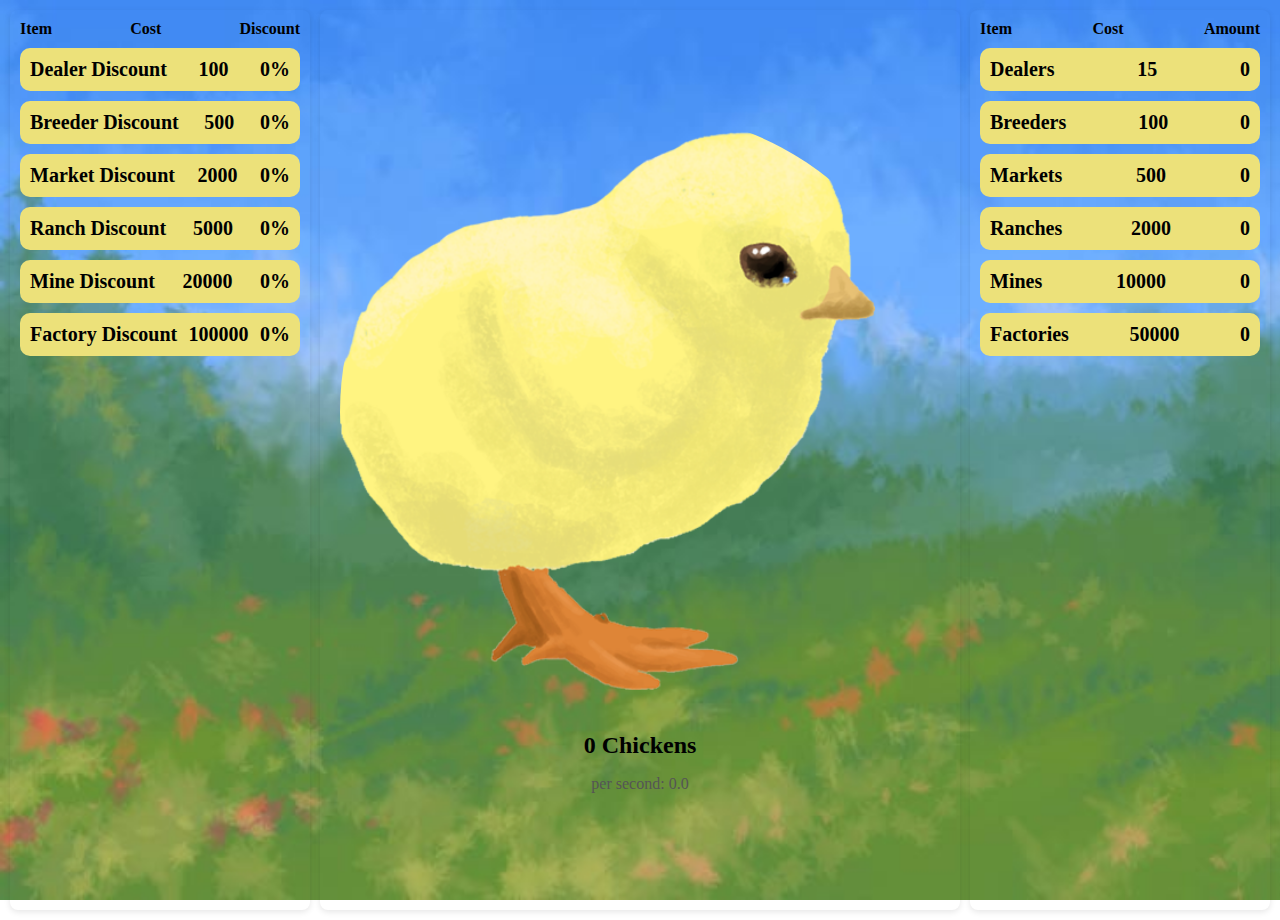
<file: Chicky Clicker Reborn/index.html>
<!DOCTYPE html>
<html lang="en">
<head>
<meta charset="UTF-8">
<meta name="viewport" content="width=device-width, initial-scale=1.0">
<title>Cookie Clicker Clone</title>
<link rel="stylesheet" href="styles.css">
</head>
<body>
<div class="container">
    

    <!-- Left Panel -->
    
<!-- Left Panel -->
<div class="left-panel">
    <div class="store-header"><span>Item</span><span>Cost</span><span>Discount</span></div>
    <div class="store-items">
        <div class="store-item" onclick="buyDiscount('Dealer')">
            Dealer Discount <span id="DealerDiscountCost">100</span><span id="DealerDiscountLevel">0%</span>
        </div>
        <div class="store-item" onclick="buyDiscount('Breeder')">
            Breeder Discount <span id="BreederDiscountCost">500</span><span id="BreederDiscountLevel">0%</span>
        </div>
        <div class="store-item" onclick="buyDiscount('Market')">
            Market Discount <span id="MarketDiscountCost">2000</span><span id="MarketDiscountLevel">0%</span>
        </div>
        <div class="store-item" onclick="buyDiscount('Ranch')">
            Ranch Discount <span id="RanchDiscountCost">5000</span><span id="RanchDiscountLevel">0%</span>
        </div>
        <div class="store-item" onclick="buyDiscount('Mine')">
            Mine Discount <span id="MineDiscountCost">20000</span><span id="MineDiscountLevel">0%</span>
        </div>
        <div class="store-item" onclick="buyDiscount('Factory')">
            Factory Discount <span id="FactoryDiscountCost">100000</span><span id="FactoryDiscountLevel">0%</span>
        </div>
    </div>
</div>


    <!-- Middle Panel -->
    <div class="middle-panel">
        <div class="chicken" onclick="incrementScore()">
        </div>
        <div class="stats">
            <h1 id="ChickenCount">0 Chickens</h1>
            <p id="ChickenRate">per second: 0</p>
        </div>
    </div>

    <!-- Right Panel -->
    <div class="right-panel">
        <div class="store-header"><span>Item</span><span>Cost</span><span>Amount</span></div>
        <div class="store-items">
            <div class="store-item" onclick="buyUpgrade('Dealer')">Dealers<span id="DealerCost">15</span><span id="DealerCount">0</span></div>
            <div class="store-item" onclick="buyUpgrade('Breeder')">Breeders<span id="BreederCost">0</span><span id="BreederCount">0</span></div>
            <div class="store-item" onclick="buyUpgrade('Market')">Markets<span id="MarketCost">0</span><span id="MarketCount">0</span></div>
            <div class="store-item" onclick="buyUpgrade('Ranch')">Ranches<span id="RanchCost">0</span><span id="RanchCount">0</span></div>
            <div class="store-item" onclick="buyUpgrade('Mine')">Mines<span id="MineCost">0</span><span id="MineCount">0</span></div>
            <div class="store-item" onclick="killCookies()">Factories<span id="FactoryCost">0</span><span id="FactoryCount">0</span></div>
        </div>
    </div>
</div>

<script src="Shop.js"></script>
<script src="Upgrades.js"></script>
</body>
</html>
</file>
<file: Chicky Clicker Reborn/styles.css>
body {
    margin: 0;
    
    font-family: 'Indie Flower', cursive;
    /* fill image */
    background: url(images/meadow.jpg)   fixed;
    background-size: cover;
}

/* Main Grid Layout */
.container {
    display: grid;
    grid-template-columns: 1fr 1.5fr 1fr;
    height: 100vh;
    gap: 10px;
    padding: 10px;
}

/* Left Column: Cookie + Stats */
.middle-panel {
    background: fff;
    border-radius: 8px;
    display: flex;
    flex-direction: column;
    align-items: center;
    justify-content: center;
    padding: 20px;
    box-shadow: 0 2px 6px rgba(0,0,0,0.1);
    order: 2;
}

.chicken {
    width: 600px;
    height: 600px;
    background: url('images/Chicken_Main.png') no-repeat;
    background-size: 90%;
    background-position: -5px;
    border-radius: 50%;
    cursor: pointer;
    transition: transform 0.1s ease;
}

.chicken:active {
    transform: scale(0.9);
}

.stats {
    margin-top: 20px;
    text-align: center;
}

.stats h1 {
    font-size: 1.5rem;
    margin: 0;
}

.stats p {
    font-size: 1rem;
    color: #555;
}

/* Middle Column: Production Units */
.left-panel {
    border-radius: 8px;
    display: flex;
    flex-direction: column;
    padding: 10px;
    box-shadow: 0 2px 6px rgba(0,0,0,0.1);
    overflow-y: auto;
    order: 1;
}


.units {
    display: grid;
    gap: 10px;
    overflow-y: auto;
}

.unit {
    background: rgb(236,225,122);
    font-size: 20px;
    font-weight: bold;
    padding: 10px;
    border-radius: 10px;
    display: flex;
    justify-content: space-between;
    cursor: pointer;
}

/* Right Column: Store */
.right-panel {
    border-radius: 8px;
    padding: 10px;
    box-shadow: 0 2px 6px rgba(0,0,0,0.1);
    display: flex;
    flex-direction: column;
    order: 3
}

.store-header {
    text-align: center;
    font-weight: bold;
    margin-bottom: 10px;
    display: flex;
    justify-content: space-between;
}

.store-items {
    display: grid;
    gap: 10px;
    overflow-y: auto;
}

.store-item {
    background: rgb(236,225,122);
    font-size: 20px;
    font-weight: bold;
    padding: 10px;
    border-radius: 10px;
    display: flex;
    justify-content: space-between;
    cursor: pointer;
}

.store-item:hover {
    background: #ddd;
}
</file>
